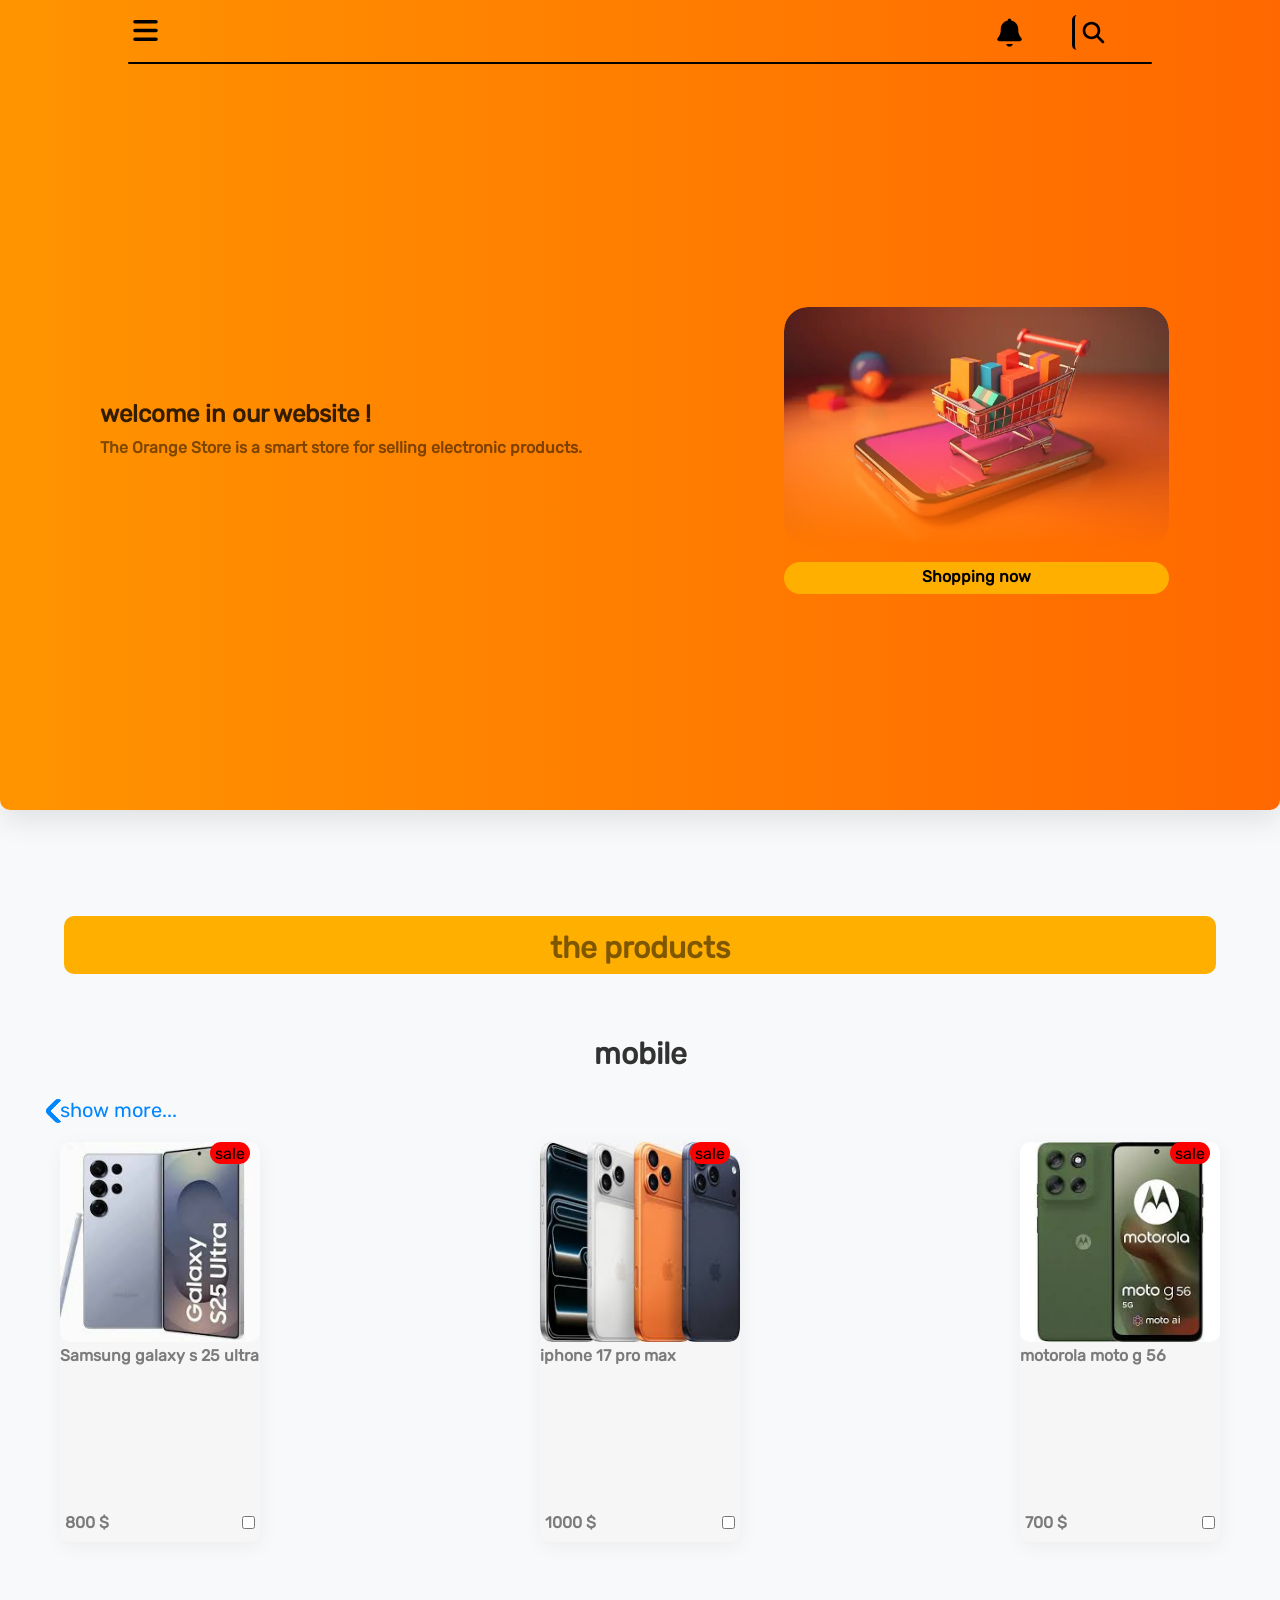
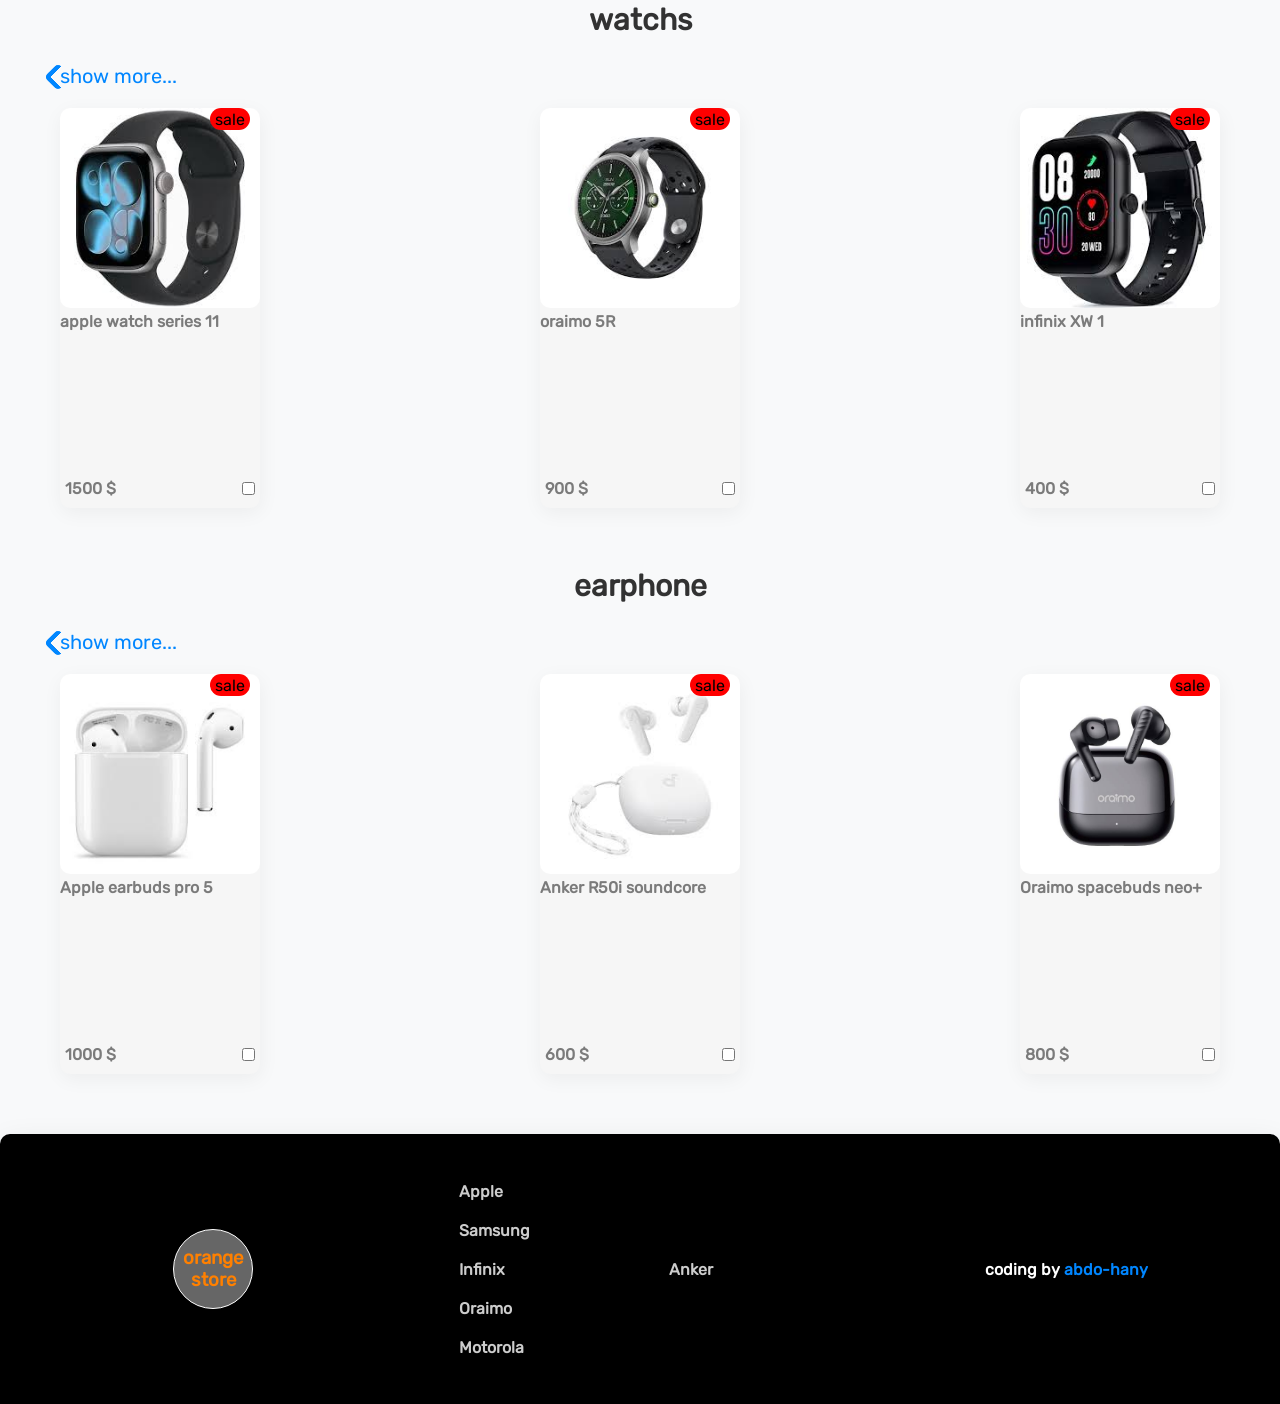
<file: index.html>
<!DOCTYPE html>
<html>
  <head lang="en" dir="ltr">
    <meta charset="UTF-8">
    <meta name="discretion" content="website of smart store" />
    <meta name="viewport" content="width=device-width, initial-scale=1">
    <link rel="icon" href="assets/icon/shop-solid-full.svg" sizes="32×32" type="image/svg" />
    <link rel="stylesheet" href="style/main.css" />
    <link rel="stylesheet" href="style/greet-file.css" />
    <title>orange-store</title>
  </head>
  <body>
    <!--start header-->
    <header>
      <nav>
        <img class="icon-size bars" src="assets/icon/bars-solid-full.svg" alt="icon" />
        <ul>
          <li>
            <a href="pages/login-page.html">
              <img class="icon-size user" src="assets/icon/circle-user-regular-full.svg" alt="icon" />
            </a>
          </li>
          <li>
            <a href="#home">
              <img class="icon-guide" src="assets/icon/house-regular-full.svg" alt="icon" />
              <span>home</span>
            </a>
          </li>
          <li>
            <a href="#sec1">
              <img class="icon-guide" src="assets/icon/tablet-smartphone.svg" alt="icon" />
              <span>mobile</span>
            </a>
          </li>
          <li>
            <a href="#sec2">
              <img class="icon-guide" src="assets/icon/watch.svg" alt="icon" />
              <span>watchs</span>
            </a>
          </li>
          <li>
            <a href="#sec3">
              <img class="icon-guide" src="assets/icon/headphones.svg" alt="icon" />
              <span>earphones</span>
            </a>
          </li>
          <li>
            <a href="#foot">
              <img class="icon-guide" src="assets/icon/arrow-down-solid-full.svg" alt="icon" />
              <span>the-end</span>
            </a>
          </li>
        </ul>
      </nav>
      <div class="icon-box">
        <img class="icon-size solid" src="assets/icon/bell-solid-full.svg" alt="icon" />
        <img class="icon-size glass" src="assets/icon/magnifying-glass-solid-full.svg" alt="icon" />
      </div>
   </header>
   <!--end header-->
   <!--start home-->
   <div id="home">
     <div class="text">
       <h2>welcome in our website !</h2>
       <p>The Orange Store is a smart store for selling electronic products.</p>
     </div>
     <div class="things">
       <img src="assets/images/marking.jpg" alt="photo" />
       <a href="#products">Shopping now</a>
     </div>
   </div>
   <!--end home-->
   <!--start div-->
   <div id="products">
    <h1>the products</h1> 
   </div>
   <!--end div-->
   <!--start main-->
   <main>
     <!--start sec1-->
     <section id="sec1">
       <h2>mobile</h2>
       <a href="pages/page1.html">
         show more...
       </a>
       <div class="container">
         <!--start card1-->
         <div class="card">
         <div class="image">
           <img class="img" src="assets/images/mobile1.jpeg" alt="product" />
           <span>Samsung galaxy s 25 ultra</span>
         </div>
         <div class="pricing">
           <span>800 $</span>
           <input type="checkbox">
         </div>
       </div>
       <!--start card2-->
       <div class="card">
         <div class="image">
           <img class="img" src="assets/images/mobile2.jpeg" alt="product" />
           <span>iphone 17 pro max</span>
         </div>
         <div class="pricing">
           <span>1000 $</span>
           <input type="checkbox">
         </div>
       </div>
       <!--start card3-->
       <div class="card">
         <div class="image">
           <img class="img" class="img" src="assets/images/mobile3.jpeg" alt="product" />
           <span>motorola moto g 56</span>
         </div>
         <div class="pricing">
           <span>700 $</span>
           <input type="checkbox">
         </div>
         </div>
       </div>
       </div>
     </section>
     <!--end sec1-->
     <!--start sec2-->
     <section id="sec2">
       <h2>watchs</h2>
       <a href="pages/page2.html">
         show more...
       </a>
       <div class="container">
         <!--start card1-->
         <div class="card">
         <div class="image">
           <img class="img" src="assets/images/watch3.jpeg" alt="product" />
           <span>apple watch series 11</span>
         </div>
         <div class="pricing">
           <span>1500 $</span>
           <input type="checkbox">
         </div>
       </div>
       <!--start card2-->
       <div class="card">
         <div class="image">
           <img class="img" src="assets/images/watch1.jpeg" alt="product" />
           <span>oraimo 5R</span>
         </div>
         <div class="pricing">
          <span>900 $</span>
           <input type="checkbox">
         </div>
       </div>
       <!--start card3-->
       <div class="card">
         <div class="image">
           <img class="img" src="assets/images/watch2.jpeg" alt="product" />
           <span>infinix XW 1</span>
         </div>
         <div class="pricing">
           <span>400 $</span>
           <input type="checkbox">
           </div>
         </div>
       </div>
     </section>
     <!--end sec2-->
     <!--start sec3-->
     <section id="sec3">
       <h2>earphone</h2>
       <a href="pages/page3.html">
         show more...
       </a>
       <div class="container">
         <!--start card1-->
         <div class="card">
         <div class="image">
           <img class="img" src="assets/images/earphone2.jpeg" alt="product" />
           <span>Apple earbuds pro 5</span>
         </div>
         <div class="pricing">
          <span>1000 $</span>
          <input type="checkbox">
         </div>
       </div>
       <!--start card2-->
       <div class="card">
         <div class="image">
           <img class="img" src="assets/images/earphone1.jpeg" alt="product" />
           <span>Anker R50i soundcore</span>
         </div>
         <div class="pricing">
           <span>600 $</span>
           <input type="checkbox">
         </div>
       </div>
       <!--start card3-->
       <div class="card">
         <div class="image">
           <img class="img" src="assets/images/earphone3.jpeg" alt="product" />
           <span>Oraimo spacebuds neo+</span>
         </div>
          <div class="pricing">
           <span>800 $</span>
           <input type="checkbox">
          </div>
         </div>
       </div>
     </section>
     <!--end sec3-->
   </main>
    <!--end main-->
    <!--start footer-->
    <footer id="foot">
    <div class="my-logo">
      <h3>orange store</h3>
    </div>
    <div class="brands">
      <a href="#">Apple</a>
      <a href="#">Samsung</a>
      <a href="#">Infinix</a>
      <a href="#">Oraimo</a>
      <a href="#">Motorola</a>
      <a href="#">Anker</a>
    </div>
    <div class="foot">
      <p>coding by <a href="https://github.com/baltmsah8-hash">abdo-hany</a></p>
    </div>
    </footer>
    <!--end footer-->
  </body>
</html>
</file>
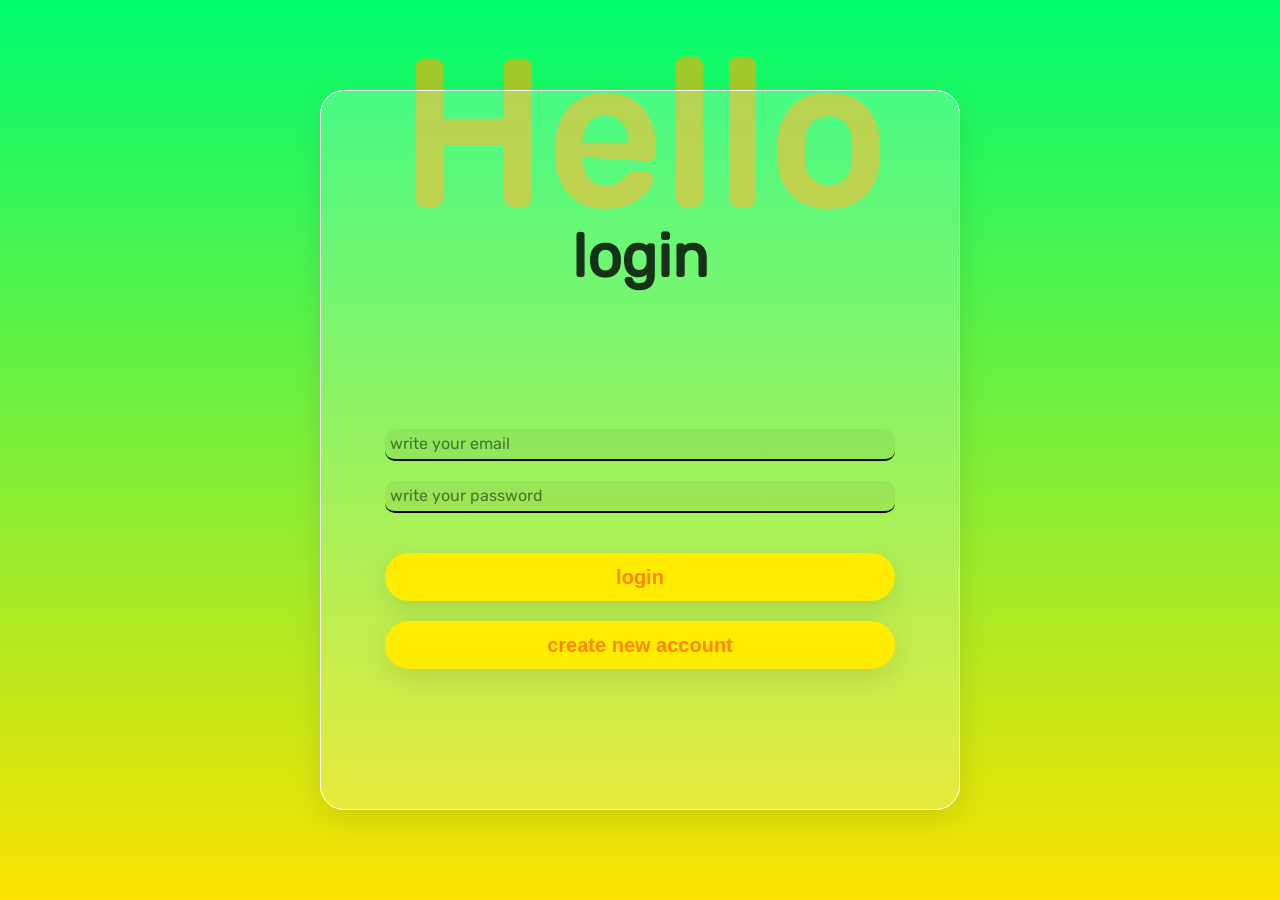
<file: pages/login-page.html>
<!DOCTYPE html>
<html>
  <head>
    <meta charset="UTF-8">
    <meta name="viewport" content="width=device-width, initial-scale=1">
    <link rel="stylesheet" href="../style/greet-file.css" />
    <link rel="stylesheet" href="../style/login.css" />
    <title>login-page</title>
  </head>
  <body>
    <div class="parent">
      <!--start hello animation-->
      <div class="hello">
        <span>H</span>
        <span>e</span>
        <span>l</span>
        <span>l</span>
        <span>o</span>
      </div>
      <!--end hello animation-->
      <!--start login card-->
      <div class="login">
        <h2>login</h2>
        <form action="" method="post" accept-charset="utf-8">
          <div class="input">
            <div class="combo">
              <input type="email" name="login" id="email" />
              <label for="email">write your email</label>
            </div>
            <div class="combo">
              <input type="password" name="login" id="password" />
              <label for="password">write your password</label>
            </div>
          </div>
          <button class="btn" type="submit">login</button>
          <button class="btn" type="submit">create new account</button>
        </form>
      </div>
     <!--end login card-->
    </div>
  </body>
</html>
</file>
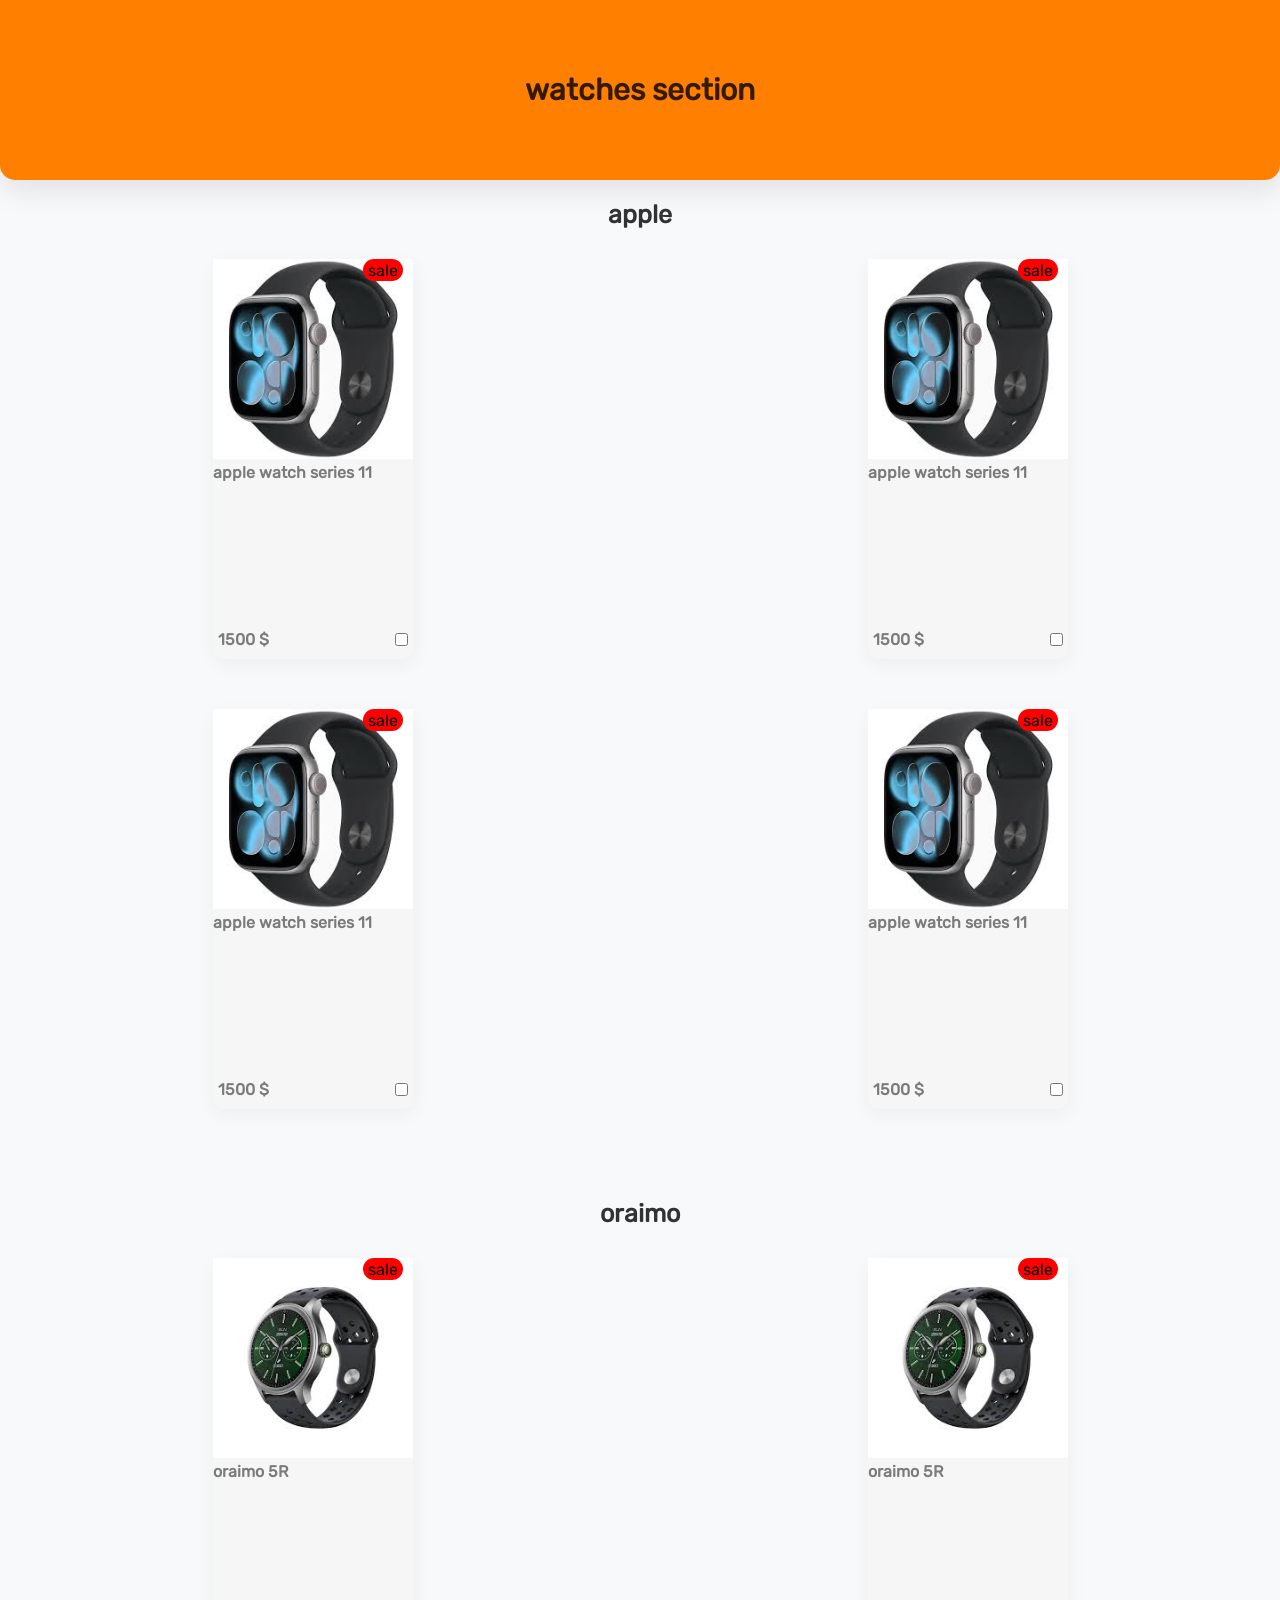
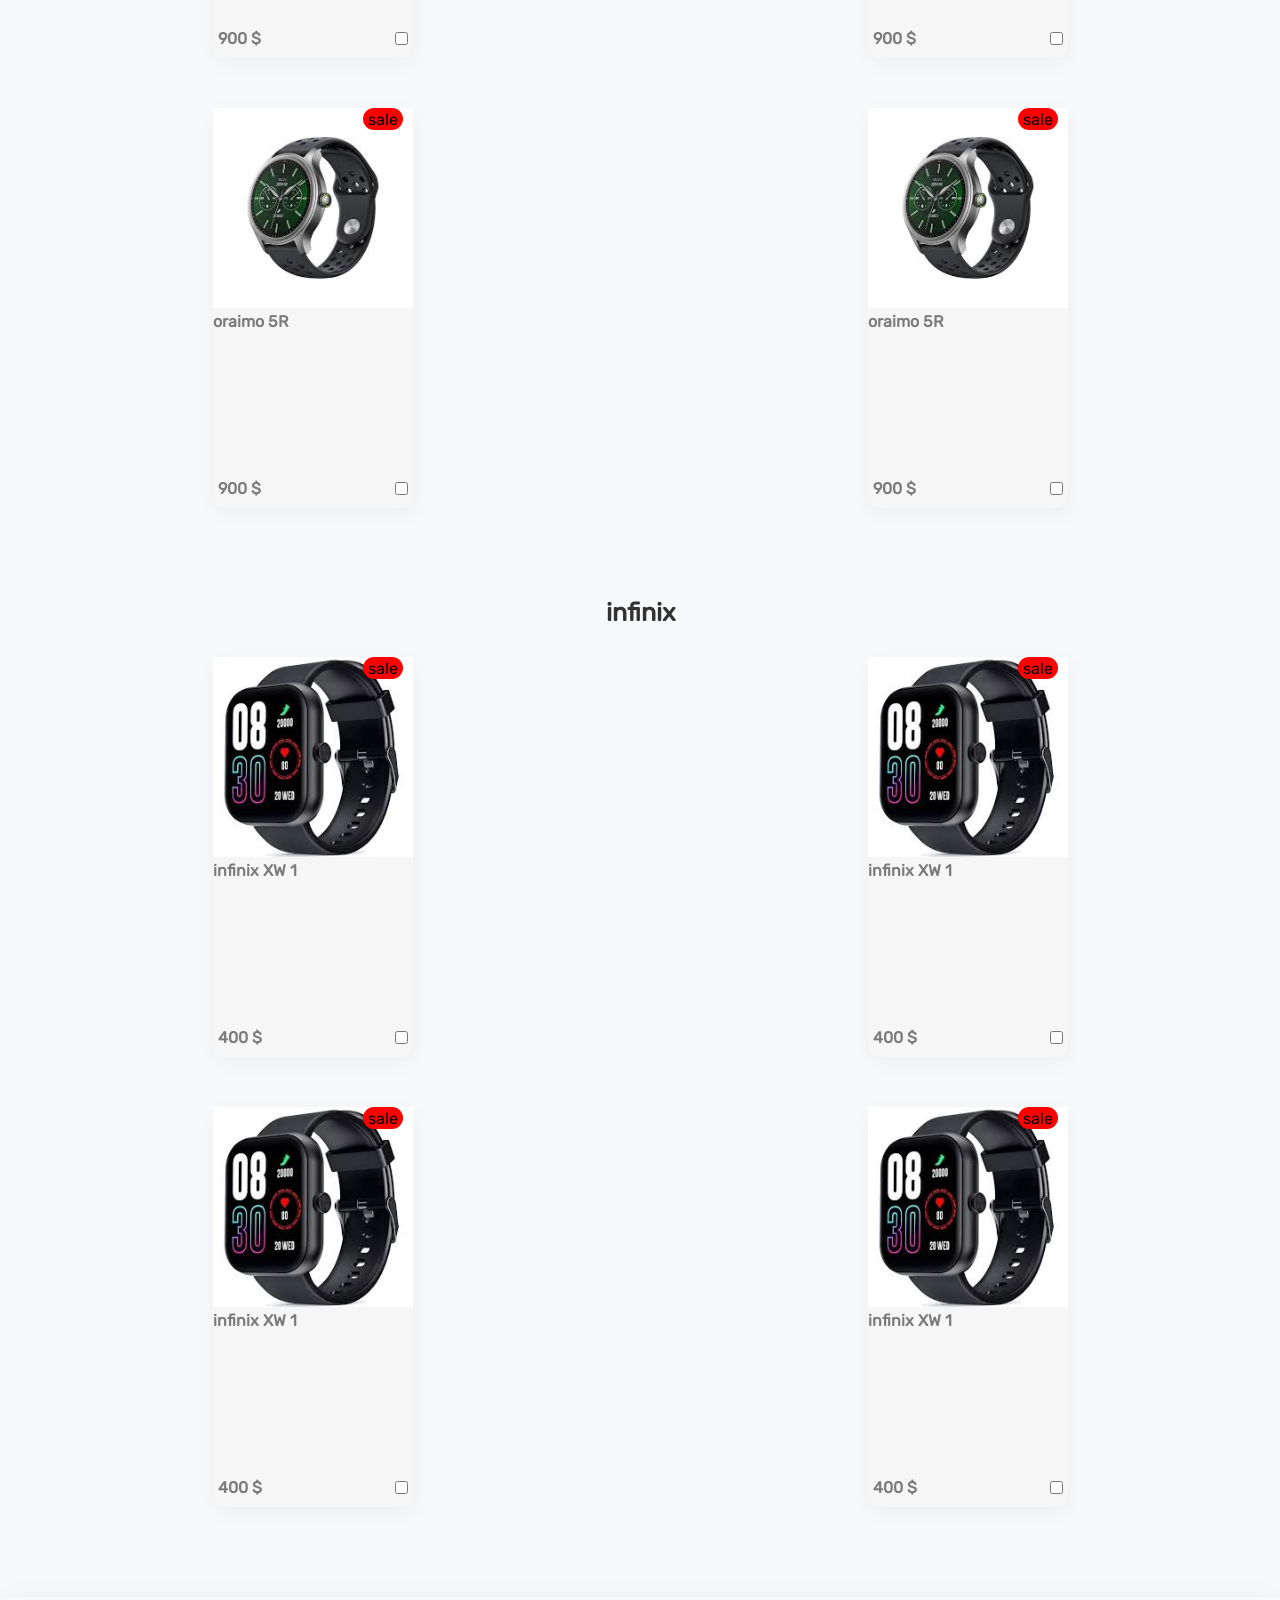
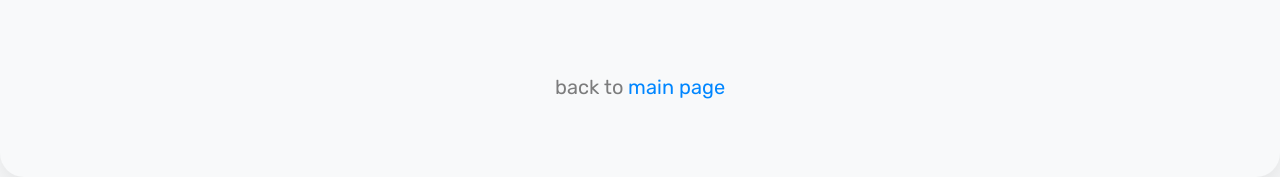
<file: pages/page2.html>
<!DOCTYPE html>
<html>
  <head>
    <meta charset="UTF-8">
    <meta name="viewport" content="width=device-width, initial-scale=1">
    <link rel="stylesheet" href="../style/greet-file.css" />
    <link rel="stylesheet" href="../style/pages-style.css" />
    <title>mobile-page</title>
  </head>
  <body>
    <!--start header-->
    <header>
      <h2>watches section</h2>
    </header>
    <!--end header-->
    <!--start main-->
    <main>
      <!--start sec1-->
      <section>
        <h3>apple</h3>
        <div class="container">
          <!--card 1-->
          <div class="card">
            <div class="image">
              <img class="img" src="../assets/images/watch3.jpeg" alt="product" />
              <span>apple watch series 11</span>
            </div>
            <div class="pricing">
              <span>1500 $</span>
              <input type="checkbox">
            </div>
          </div>
          <!--card 2-->
          <div class="card">
            <div class="image">
              <img class="img" src="../assets/images/watch3.jpeg" alt="product" />
              <span>apple watch series 11</span>
            </div>
            <div class="pricing">
              <span>1500 $</span>
              <input type="checkbox">
            </div>
          </div>
          <!--card 3-->
          <div class="card">
            <div class="image">
              <img class="img" src="../assets/images/watch3.jpeg" alt="product" />
              <span>apple watch series 11</span>
            </div>
            <div class="pricing">
              <span>1500 $</span>
              <input type="checkbox">
            </div>
          </div>
          <!--card 4-->
          <div class="card">
            <div class="image">
              <img class="img" src="../assets/images/watch3.jpeg" alt="product" />
              <span>apple watch series 11</span>
            </div>
            <div class="pricing">
              <span>1500 $</span>
              <input type="checkbox">
            </div>
          </div>
        </div>
      </section>
      <!--end sec1-->
      <!--srart sec2-->
      <section>
        <h3>oraimo</h3>
        <div class="container">
          <!--card 1-->
          <div class="card">
            <div class="image">
              <img class="img" src="../assets/images/watch1.jpeg" alt="product" />
              <span>oraimo 5R</span>
            </div>
           <div class="pricing">
              <span>900 $</span>
              <input type="checkbox">
           </div>
          </div>
          <!--card 2-->
          <div class="card">
            <div class="image">
              <img class="img" src="../assets/images/watch1.jpeg" alt="product" />
              <span>oraimo 5R</span>
            </div>
           <div class="pricing">
              <span>900 $</span>
              <input type="checkbox">
           </div>
          </div>
          <!--card 3-->
          <div class="card">
            <div class="image">
              <img class="img" src="../assets/images/watch1.jpeg" alt="product" />
              <span>oraimo 5R</span>
            </div>
           <div class="pricing">
              <span>900 $</span>
              <input type="checkbox">
           </div>
          </div>
          <!--card 4-->
          <div class="card">
            <div class="image">
              <img class="img" src="../assets/images/watch1.jpeg" alt="product" />
              <span>oraimo 5R</span>
            </div>
           <div class="pricing">
              <span>900 $</span>
              <input type="checkbox">
           </div>
          </div>
        </div>
      </section>
      <!--end sec2-->
      <!--start sec3-->
      <section>
        <h3>infinix</h3>
        <div class="container">
          <!--card 1-->
          <div class="card">
            <div class="image">
              <img class="img" src="../assets/images/watch2.jpeg" alt="product" />
              <span>infinix XW 1</span>
            </div>
            <div class="pricing">
              <span>400 $</span>
              <input type="checkbox">
            </div>
          </div>
          <!--card 2-->
          <div class="card">
            <div class="image">
              <img class="img" src="../assets/images/watch2.jpeg" alt="product" />
              <span>infinix XW 1</span>
            </div>
            <div class="pricing">
              <span>400 $</span>
              <input type="checkbox">
            </div>
          </div>
          <!--card 3-->
          <div class="card">
            <div class="image">
              <img class="img" src="../assets/images/watch2.jpeg" alt="product" />
              <span>infinix XW 1</span>
            </div>
            <div class="pricing">
              <span>400 $</span>
              <input type="checkbox">
            </div>
          </div>
          <!--card 4-->
          <div class="card">
            <div class="image">
              <img class="img" src="../assets/images/watch2.jpeg" alt="product" />
              <span>infinix XW 1</span>
            </div>
            <div class="pricing">
              <span>400 $</span>
              <input type="checkbox">
            </div>
          </div>
        </div>
      </section>
      <!--end sec3-->
    </main>
    <!--end main-->
    <!--start footer-->
    <footer>
      <p>back to <a href="../index.html">main page</a></p>
    </footer>
    <!--end footer-->
  </body>
</html>
</file>
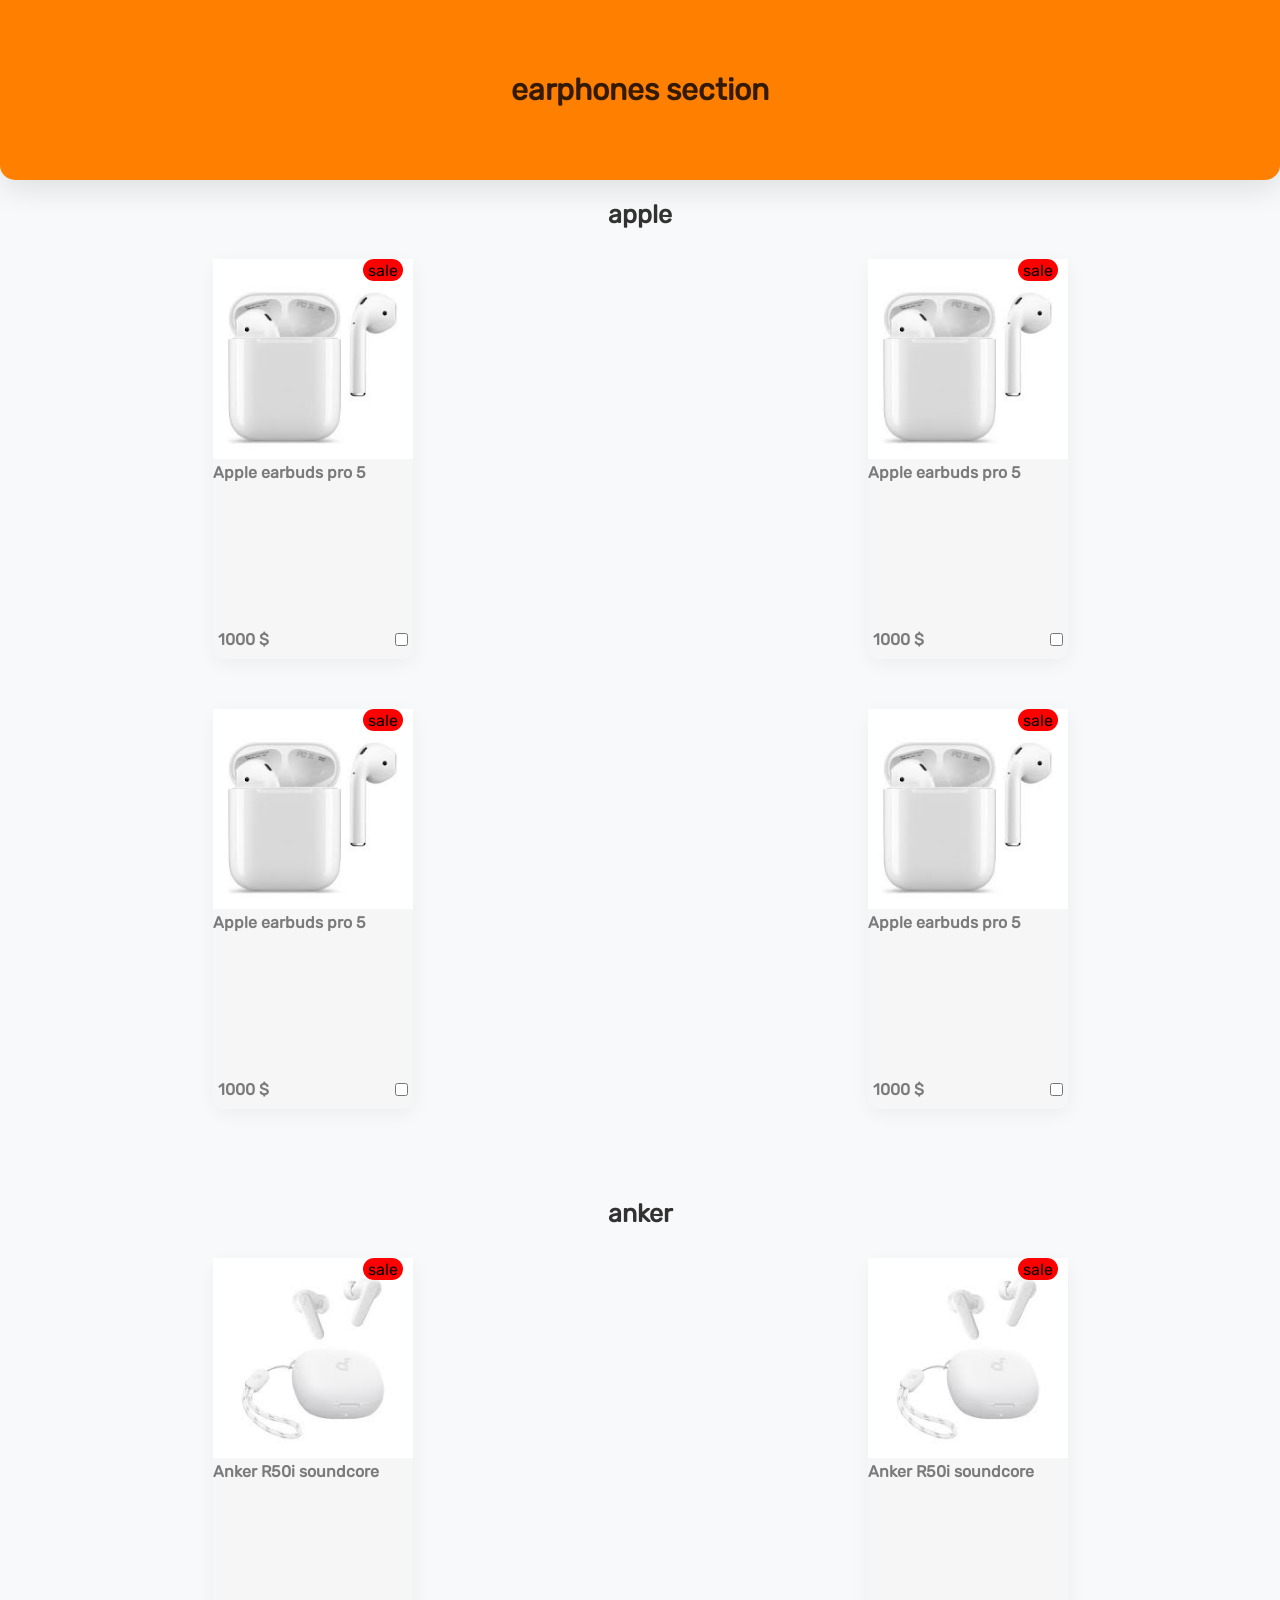
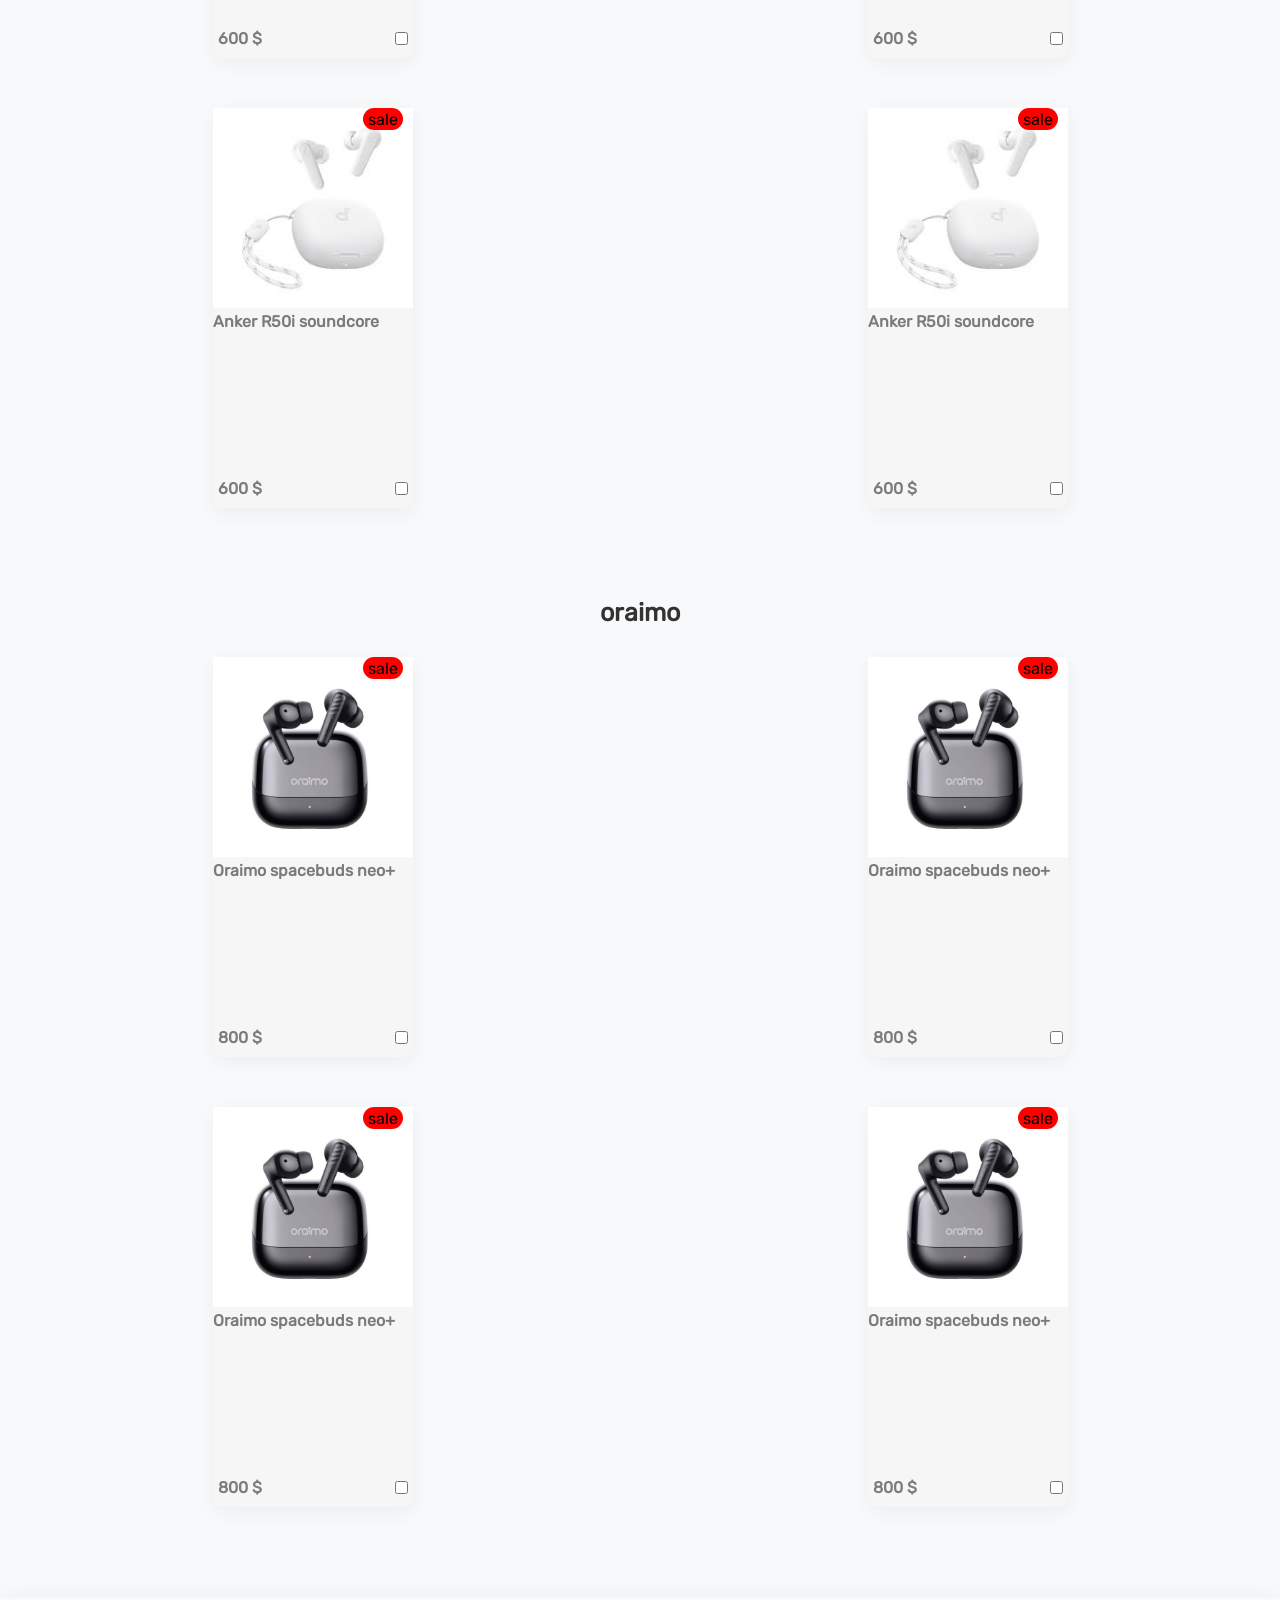
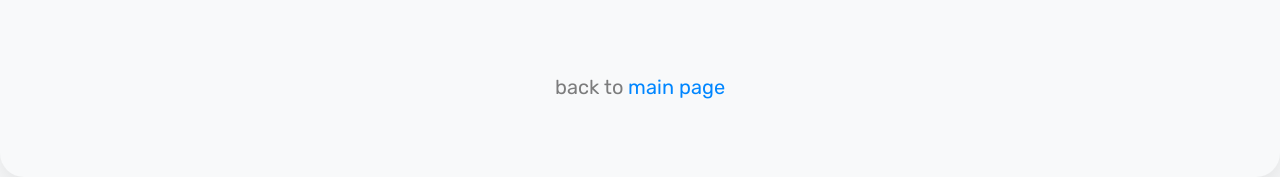
<file: pages/page3.html>
<!DOCTYPE html>
<html>
  <head>
    <meta charset="UTF-8">
    <meta name="viewport" content="width=device-width, initial-scale=1">
    <link rel="stylesheet" href="../style/greet-file.css" />
    <link rel="stylesheet" href="../style/pages-style.css" />
    <title>mobile-page</title>
  </head>
  <body>
    <!--start header-->
    <header>
      <h2>earphones section</h2>
    </header>
    <!--end header-->
    <!--start main-->
    <main>
      <!--start sec1-->
      <section>
        <h3>apple</h3>
        <div class="container">
          <!--card 1-->
          <div class="card">
            <div class="image">
              <img class="img" src="../assets/images/earphone2.jpeg" alt="product" />
              <span>Apple earbuds pro 5</span>
            </div>
            <div class="pricing">
              <span>1000 $</span>
              <input type="checkbox">
            </div>
          </div>
          <!--card 2-->
          <div class="card">
            <div class="image">
              <img class="img" src="../assets/images/earphone2.jpeg" alt="product" />
              <span>Apple earbuds pro 5</span>
            </div>
            <div class="pricing">
              <span>1000 $</span>
              <input type="checkbox">
            </div>
          </div>
          <!--card 3-->
          <div class="card">
            <div class="image">
              <img class="img" src="../assets/images/earphone2.jpeg" alt="product" />
              <span>Apple earbuds pro 5</span>
            </div>
            <div class="pricing">
              <span>1000 $</span>
              <input type="checkbox">
            </div>
          </div>
          <!--card 4-->
          <div class="card">
            <div class="image">
              <img class="img" src="../assets/images/earphone2.jpeg" alt="product" />
              <span>Apple earbuds pro 5</span>
            </div>
            <div class="pricing">
              <span>1000 $</span>
              <input type="checkbox">
            </div>
          </div>
        </div>
      </section>
      <!--end sec1-->
      <!--srart sec2-->
      <section>
        <h3>anker</h3>
        <div class="container">
          <!--card 1-->
          <div class="card">
            <div class="image">
              <img class="img" src="../assets/images/earphone1.jpeg" alt="product" />
              <span>Anker R50i soundcore</span>
            </div>
            <div class="pricing">
              <span>600 $</span>
              <input type="checkbox">
            </div>
          </div>
          <!--card 2-->
          <div class="card">
            <div class="image">
              <img class="img" src="../assets/images/earphone1.jpeg" alt="product" />
              <span>Anker R50i soundcore</span>
            </div>
            <div class="pricing">
              <span>600 $</span>
              <input type="checkbox">
            </div>
          </div>
          <!--card 3-->
          <div class="card">
            <div class="image">
              <img class="img" src="../assets/images/earphone1.jpeg" alt="product" />
              <span>Anker R50i soundcore</span>
            </div>
            <div class="pricing">
              <span>600 $</span>
              <input type="checkbox">
            </div>
          </div>
          <!--card 4-->
          <div class="card">
            <div class="image">
              <img class="img" src="../assets/images/earphone1.jpeg" alt="product" />
              <span>Anker R50i soundcore</span>
            </div>
            <div class="pricing">
              <span>600 $</span>
              <input type="checkbox">
            </div>
          </div>
        </div>
      </section>
      <!--end sec2-->
      <!--start sec3-->
      <section>
        <h3>oraimo </h3>
        <div class="container">
          <!--card 1-->
          <div class="card">
            <div class="image">
              <img class="img" src="../assets/images/earphone3.jpeg" alt="product" />
              <span>Oraimo spacebuds neo+</span>
            </div>
            <div class="pricing">
              <span>800 $</span>
              <input type="checkbox">
            </div>
            </div>
          <!--card 2-->
          <div class="card">
            <div class="image">
              <img class="img" src="../assets/images/earphone3.jpeg" alt="product" />
              <span>Oraimo spacebuds neo+</span>
            </div>
            <div class="pricing">
              <span>800 $</span>
              <input type="checkbox">
            </div>
            </div>
          <!--card 3-->
          <div class="card">
            <div class="image">
              <img class="img" src="../assets/images/earphone3.jpeg" alt="product" />
              <span>Oraimo spacebuds neo+</span>
            </div>
            <div class="pricing">
              <span>800 $</span>
              <input type="checkbox">
            </div>
            </div>
          <!--card 4-->
          <div class="card">
            <div class="image">
              <img class="img" src="../assets/images/earphone3.jpeg" alt="product" />
              <span>Oraimo spacebuds neo+</span>
            </div>
            <div class="pricing">
              <span>800 $</span>
              <input type="checkbox">
            </div>
            </div>
        </div>
      </section>
      <!--end sec3-->
    </main>
    <!--end main-->
    <!--start footer-->
    <footer>
      <p>back to <a href="../index.html">main page</a></p>
    </footer>
    <!--end footer-->
  </body>
</html>
</file>
<file: style/main.css>
/*start header*/
header {
  height: 4rem;
  width: 80%;
  position: fixed;
  left: 10%;
  display: flex;
  justify-content: space-between;
  align-items: center;
  z-index: 55;
}

header::before {
  content: '';
  position: absolute;
  bottom: 0;
  height: 2px;
  width: 100%;
  background-color: #000;
  border-radius: 10px;
}

header nav .bars {
  transition: all 0.5s;
}

header nav .bars:hover {
  transform: rotate(1turn);
}


header nav ul {
  height: 100vh;
  width: 40%;
  position: absolute;
  top: 0px;
  left: -150%;
  display: flex;
  flex-direction: column;
  justify-content: space-evenly;
  align-items: center;
  background-color: #fff;
  box-shadow: 1px 10px 40px var(--shadow);
  transition: all 0.5s;
  z-index: 0;
}

header nav ul::before {
  content: '';
  position: absolute;
  top: 0;
  left: 0;
  height: 20%;
  width: 100%;
  background-color: var(--bk-color);
  border-bottom-left-radius: 10px;
  border-bottom-right-radius: 10px;
  z-index: 0;
}

header nav .bars:hover + ul,
header nav ul:hover {
  left: -13%;
}


header nav ul li a .user {
  height: 50px;
  width: 50px;
  position: relative;
  border: 2px solid var(--bg-color);
  border-radius: 50%;
  cursor: pointer;
  z-index: 2;
}

header nav ul li a {
  display: flex;
  align-items: center;
  color: var(--link);
  font-weight: bold;
}

header nav ul li a span {
  margin-left: 4px;
}

@media (max-width: 375px) {
  header nav ul li a span {
    display: none;
  }
}

header nav ul li a img {
  height: 25px;
}

header .icon-box {
  width: 20%;
  display: flex;
  flex-direction: row;
  justify-content: space-evenly;
}

@media (max-width: 375px) {
  header .icon-box {
    width: 30%;
  }
}

header .icon-box .glass {
  padding-left: 5px;
  border-left: 3px solid #000;
  border-radius: 5px;
}

/*end header*/
/*start home*/

#home {
  height: 100vh;
  padding: 5px;
  position: relative;
  display: flex;
  justify-content: space-around;
  align-items: center;
}

#home::before {
  content: '';
  position: absolute;
  top: 0;
  left: 0;
  height: 90%;
  width: 100%;
  background: linear-gradient(to right, #FF9400, #FF6800);
  border-bottom-left-radius: 10px;
  border-bottom-right-radius: 10px;
  box-shadow: 1px 10px 30px var(--shadow);
  z-index: -1;
}

@media (max-width: 375px) {
  #home {
    height: 80vh;
    flex-flow: column wrap;
    justify-content: center;
    text-align: center;
  }
  #home .things {
    justify-content: space-evenly;
  }
}

#home .text {
  height: 100px;
  min-width: 200px;
  padding: 0px auto;
  margin: 10px;
  display: flex;
  flex-direction: column;
  gap: 10px;
}

#home .text p{
  font-weight: bold;
}

#home .things {
  height: 60%;
  display: flex;
  flex-direction: column;
  align-items: center;
}

@media (min-width: 768px) {
  #home .things {
    justify-content: center;
  }
}


#home .things img {
  height: 15rem;
  width: 90%;
  border-radius: 24px;
  box-shadow: 1px 10px 30px var(--shadow);
  -webkit-mask-image: linear-gradient(to bottom, #000 50%, transparent 100%);
  mask-image: linear-gradient(to bottom, #000 50%, transparent 100%);
}

#home .things a {
  height: 2rem;
  width: 90%;
  padding-top: 5px;
  margin-top: 15px;
  background: var(--btn1);
  color: #000;
  font-weight: bold;
  border-radius: 20px;
  text-align: center;
  transition: 1s;
}

#home .things a:hover {
  background-color: #FFFA00;
}

/*end home*/
/*start div*/

#products {
  height: 6rem;
  width: 100%;
  position: relative;
  display: flex;
  justify-content: center;
  align-items: center;
  font-size: 15px;
  font-weight: bold;
}

#products::before {
  content: '';
  position: absolute;
  top: 1rem;
  left: 5%;
  height: 60%;
  width: 90%;
  border-radius: 10px;
  background-color: #FFAF00;
  z-index: -1;
}

/*end div*/
/*start main*/

main section {
  margin: 40px;
}

main section h2 {
  height: 2rem;
  width: 100%;
  margin: 10px auto 30px;
  font-size: 30px;
  text-align: center;
}

main section a {
  position: relative;
  margin: 10px 20px;
  color: var(--link);
  font-size: 20px;
}

main section a::before {
  content: '';
  position: absolute;
  top: 3px;
  left: -12px;
  height: 15px;
  width: 15px;
  border: 5px solid var(--link);
  border-left: none;
  border-top: none;
  border-radius: 5px;
  transform: rotate(135deg);
}

main section .container {
  padding: 10px;
  display: flex;
  flex-direction: row;
  justify-content: space-between;
  overflow: scroll;
}

main section .container .card .image img {
  border-radius: 10px;
}

@media (max-width: 375px) {
  main section a {
    height: 3rem;
    width: 100%;
    margin: 10px auto;
    text-align: left;
  }
  main section .container {
    flex-direction: column;
    justify-content: space-between;
    align-items: center;
  }
  main section .container .card {
    height: 320px;
  }
}

/*end main*/
/*start footer*/

footer {
  height: 30vh;
  width: 100%;
  display: grid;
  grid-template-columns: repeat(3, 1fr);
  grid-template-rows: repeat(3, 1fr);
  grid-template-areas:
  '. brand .'
  'logo brand foot'
  '. brand .';
  background-color: #000;
  border-top-left-radius: 10px;
  border-top-right-radius: 10px;
  box-shadow: 1px 10px 30px var(--shadow);
}

footer .my-logo {
  grid-area: logo;
  margin: auto 2rem;
}

@media (min-width: 768px) {
  footer .my-logo {
    margin: auto;
  }
}

footer .my-logo h3 {
  height: 80px;
  width: 80px;
  margin: 10px;
  border: 1px solid #fff;
  text-align: center;
  display: flex;
  justify-content: center;
  align-items: center;
  background-color: rgba(255, 255, 255, 0.4);
  color: var(--bk-color);
  border-radius: 50%;
}

footer .brands {
  grid-area: brand;
  height: 80%;
  margin:  auto 1rem;
  display: flex;
  flex-flow: column wrap;
  justify-content: center;
}

footer .brands a {
  margin: 10px 1rem;
  color: #fff;
  opacity: 0.8;
  font-weight: bold;
}

footer .foot {
  grid-area: foot;
  margin: auto;
}

footer .foot p {
  color: #fff;
  font-weight: bold;
}

footer .foot p a {
  color: var(--link);
}

@media (max-width: 375px) {
  footer {
    height: 60vh;
    display: flex;
    flex-direction: column;
    align-items: center;
  }
  footer .my-logo {
    margin: 20px auto;
  }
  footer .brands {
    text-align: center;
  }
  footer .foot {
    margin-bottom: 10px;
  }
}


/*end footer*/
</file>
<file: style/greet-file.css>
:root {
  --bg-color: #F8F9FA;
  --bk-color: #FF8000;
  --link:#0086ff;
  --shadow: rgba(0, 0, 0, 0.1);
  --btn1: #FFAF00;
  --btn2: #FFEC00;
  --head: rgba(0, 0, 0, 0.8);
  --text: rgba(0, 0, 0, 0.5);
}

* {
  box-sizing: border-box;
  padding: 0;
  margin: 0;
}

@font-face {
  font-family: 'Rubik';
  src: url('../assets/font/Rubik-Bold.ttf') format('truetype');
  font-weight: normal;
}

@font-face {
  font-family: 'Rubik';
  src: url('../assets/font/Rubik-Regular.ttf') format('truetype');
  font-weight: normal;
}

html {
  scroll-behavior: smooth;
}

body {
  font-family: 'Rubik', sans-serif;
  background-color: var(--bg-color);
  color: var(--text);
  user-select: none;
}

h2, h3 {
  font-weight: bold;
  color: var(--head);
}

p {
  color: var(--text);
}

span {
  font-weight: bold;
  color: var(--text);
}

ul {
  list-style: none;
}

a {
  text-decoration: none;
}

.icon-size {
  height: 35px;
  width: 35px;
}

.icon-guide {
  height: 25px;
  width: 25px;
}

.card {
  height: 400px;
  width: 200px;
  position: relative;
  display: flex;
  flex-direction: column;
  justify-content: space-between;
  background-color: #f6f6f6;
  margin: 10px;
  border-radius: 10px;
  box-shadow: 1px 5px 20px rgba(1, 10, 1, 0.050);
}

.card::before {
  content: 'sale';
  position: absolute;
  top: 0px;
  right: 10px;
  height: 20px;
  width: 40px;
  padding-top: 2px;
  background-color: #FF0000;
  color: #000;
  text-align: center;
  border-radius: 24px;
}
.image {
  height: 50%;
  width: 100%;
}

.img {
  height: 100%;
  width: 100%;
}

.pricing {
  width: 100%;
  margin: 10px auto;
  display: flex;
  flex-direction: row;
  justify-content: space-between;
  align-content: end;
}

main section .container .card .pricing span {
  margin: auto 5px;
}

main section .container .card .pricing input {
  margin: auto 5px;
}
</file>
<file: style/login.css>
/*start parent style*/

.parent {
  height: 100vh;
  width: 100%;
  padding: 20px;
  position: relative;
  display: flex;
  justify-content: center;
  align-items: center;
  background: linear-gradient(to bottom, #00FC70, #FCE200);
}

/*end parent style*/

/*start hello*/

.parent .hello {
  position: absolute;
  align-self: start;
}

.parent .hello span {
  position: relative;
  color: rgba(255, 168, 0, 0.6);
  font-size: 200px;
  font-weight: bold;
  animation: jump 0.5s infinite alternate;
}

.parent .hello span:nth-child(2) {
  animation-delay: 0.4s;
}

.parent .hello span:nth-child(3) {
  animation-delay: 0.3s;
}

.parent .hello span:nth-child(4) {
  animation-delay: 0.2s;
}

.parent .hello span:nth-child(5) {
  animation-delay: 0.1s;
}


@keyframes jump {
  0% {
    bottom: 0px;
  }
  100% {
    bottom: 30px;
  }
}

/*end hello*/
/*start login card*/

.parent .login {
  height: 80%;
  width: 50%;
  border: 1px groove #fff;
  position: absolute;
  top: 10%;
  left: 25%;
  display: flex;
  flex-direction: column;
  justify-content: space-evenly;
  align-items: center;
  background-color: rgba(255, 255, 255, 0.2);
  border-radius: 24px;
  box-shadow: 1px 10px 30px var(--shadow);
  z-index: 5;
}

.parent .login h2 {
  height: 3rem;
  width: 100%;
  font-size: 60px;
  text-align: center;
}

.parent .login form {
  width: 100%;
  display: flex;
  flex-direction: column;
}

.parent .login form .input {
  width: 100%;
  margin: 20px auto;
  display: flex;
  flex-direction: column;
  justify-content: space-around;
}

.parent .login form .input .combo {
  height: 2rem;
  width: 80%;
  position: relative;
  margin: 10px auto;
}

.parent .login form .input .combo input {
  height: 100%;
  width: 100%;
  border: none;
  border-bottom: 2px solid #000;
  outline: none;
  background-color: rgba(0, 0, 0, 0.05);
  border-radius: 10px;
}

.parent .login form .input .combo label {
  position: absolute;
  top: 5px;
  left: 5px;
  z-index: 3;
  transition: 0.3s;
}

.parent .login form .input .combo:hover label{
  top: -18px;
}

.parent .login form .btn {
  height: 3rem;
  width: 80%;
  padding: auto;
  margin: 10px auto;
  border: none;
  background-color: var(--btn2);
  color: #FF8600;
  font-size: 20px;
  font-weight: bold;
  border-radius: 24px;
  box-shadow: 1px 10px 30px var(--shadow);
  transition: 0.5s;
}

.parent .login form .btn:hover {
  background-color: #B9FF00;
}

@media (max-width: 375px) {
  .parent .hello span {
    font-size: 100px;
  }
  .parent .login {
    height: 60%;
    width: 70%;
    top: 20%;
    left: 15%;
  }
}



/*end login card*/
</file>
<file: style/pages-style.css>
/*start header*/

header {
  height: 20vh;
  width: 100%;
  margin-bottom: 20px;
  display: flex;
  justify-content: center;
  align-items: center;
  background-color: var(--bk-color);
  border-bottom-left-radius: 15px;
  border-bottom-right-radius: 15px;
  box-shadow: 1px 10px 30px var(--shadow);
}

header h2 {
  font-size: 30px;
}

/*end header*/
/*start main*/

/*start section*/

main section {
  width: 100%;
  margin-bottom: 60px;
  display: flex;
  flex-direction: column;
  justify-content: space-between;
  align-items: center;
}

main section h3 {
  font-size: 25px;
}

main section .container {
  width: 100%;
  margin: 20px;
  display: grid;
  grid-template-columns: repeat(2, 1fr);
  grid-template-rows: repeat(2, 1fr);
  gap: 30px;
  justify-items: center;
  align-items: center;
}

@media (max-width: 375px) {
  main section .container {
    display: flex;
    flex-direction: column;
  }
}

/*end section*/

/*end main*/
/*start footer*/

footer {
  height: 20vh;
  width: 100%;
  display: flex;
  justify-content: center;
  align-items: center;
  background-color: var(--bg-color);
  border-bottom-right-radius: 24px;
  border-bottom-left-radius: 24px;
  box-shadow: 1px 10px 30px var(--shadow);
}

footer p {
  font-size: 20px;
}

footer p a {
  color: var(--link);
}

/*end footer*/
</file>
